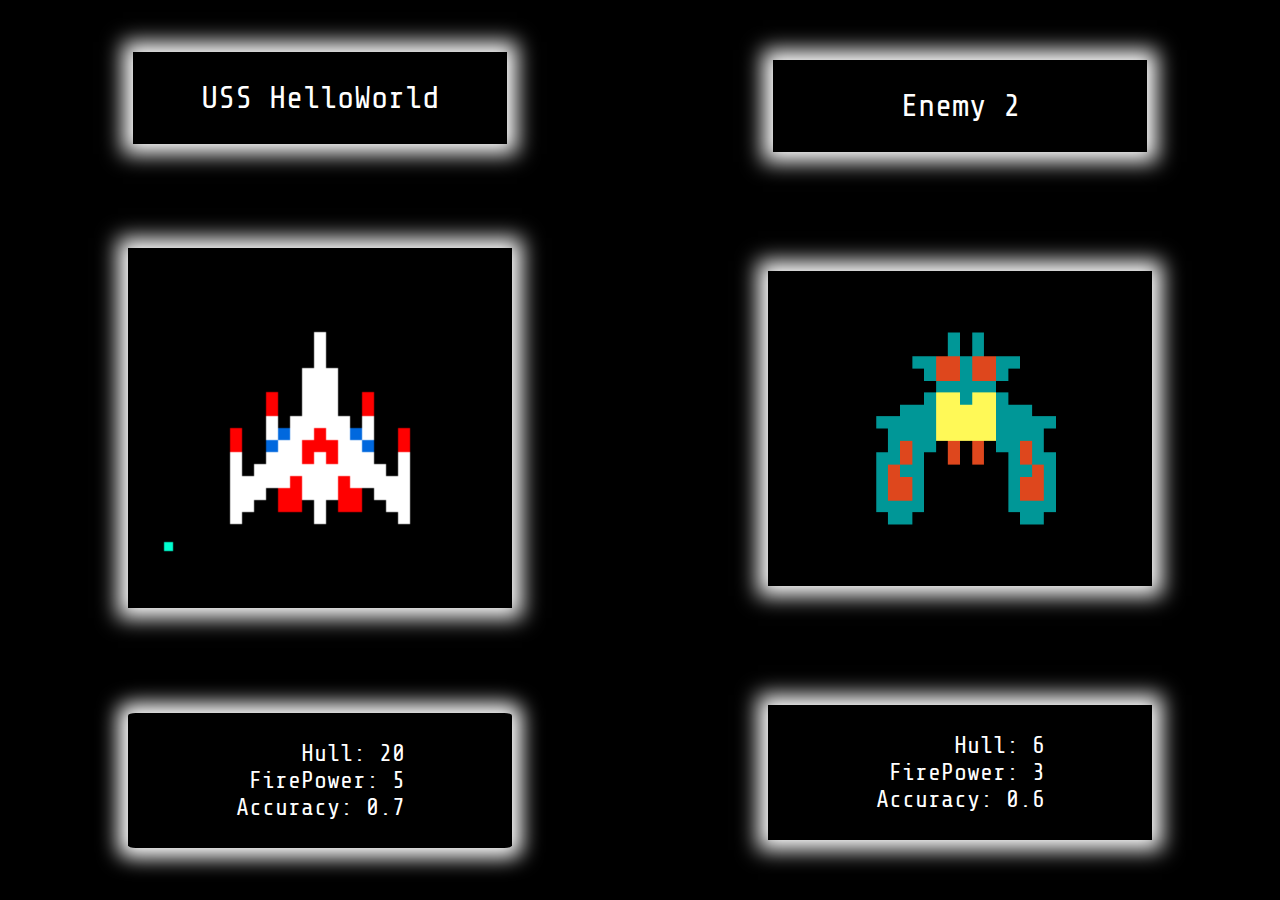
<file: PerScholas_Projects/Space_Battle_starter_code-main/index.html>
<!DOCTYPE html>
<html lang="en">
<head>
    <meta charset="UTF-8">
    <meta http-equiv="X-UA-Compatible" content="IE=edge">
    <meta name="viewport" content="width=device-width, initial-scale=1.0">
    <title>Document</title>
    <link rel="stylesheet" href="style.css">
    <link rel="preconnect" href="https://fonts.googleapis.com">
<link rel="preconnect" href="https://fonts.gstatic.com" crossorigin>
<link href="https://fonts.googleapis.com/css2?family=Share+Tech+Mono&display=swap" rel="stylesheet">
</head>
<body>
    <div class="bodyContainer">

        <div class="mainCharacterView left" >
            <div class="nameBox">-USS HelloWorld</div>
            <div class="playerImage"></div>
            <div class="playerStats">
                <ul style="list-style-type:none">
                    <li id="pHull"> -Hull: 15</li>
                    <li id="pFP">-FirePower: 5</li>
                    <li id="pAcc">-Accuracy: .7</li>

            </div>
        </div>


        <div class="mainCharacterView right">
            <div class="nameBox">-Enemy</div>
            <div class="enemyImage"></div>
            <div class="enemyStats">
                <ul style="list-style-type:none">
                    <li id="eHull"> -Hull: 6</li>
                    <li id="eFP">-FirePower: 3</li>
                    <li id="eAcc">-Accuracy: .6</li>
                </ul>
            </div>
        </div>
    </div>

    <script src="app.js"></script>
</body>
</html>
</file>
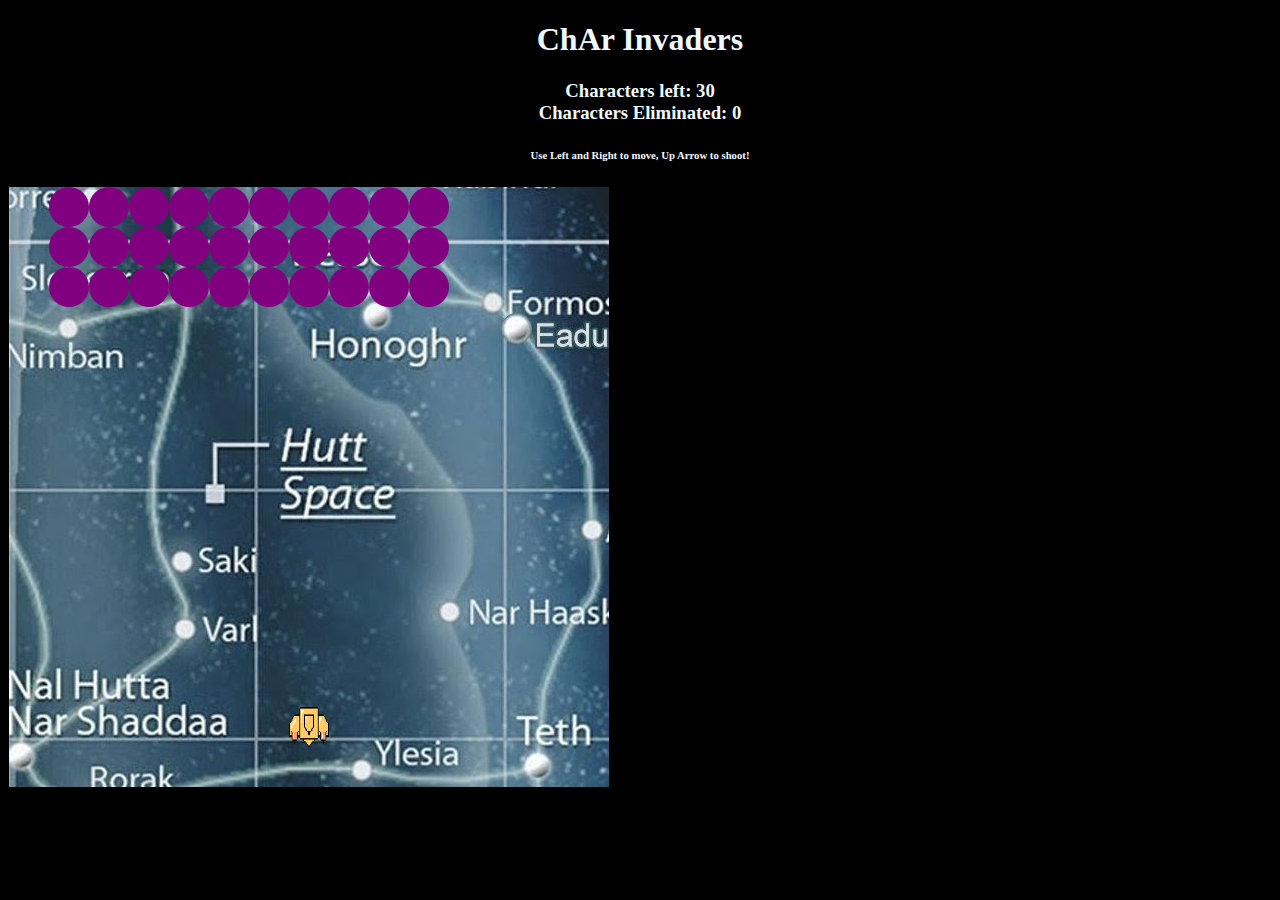
<file: PerScholas_Projects/Typing_Space_Invaders/index.html>
<!doctype html>

<html lang="en">
<head>
<meta charset="utf-8">

<title>Char Invaders</title>
<link rel="stylesheet" href="style.css">

</head>
<body class="body">
<h1 class="title">ChAr Invaders</h3>
<h3 class="results">Characters left: 30 <br>Characters Eliminated: 0</h1>
<h6 class="instructions">Use Left and Right to move, Up Arrow to shoot!</h6>
<div class="grid"></div>
<script src="app.js"></script>
</body>
</html>
</file>
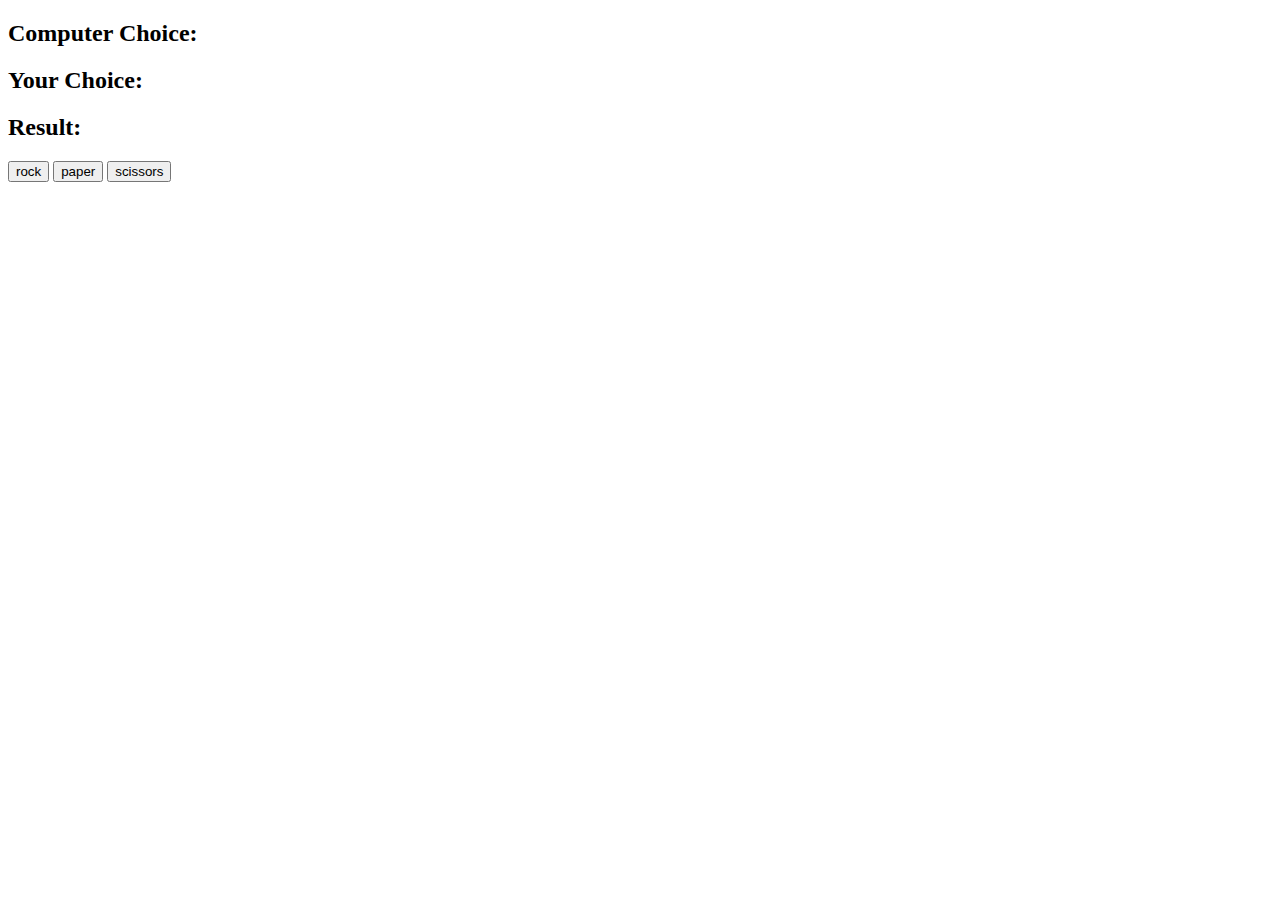
<file: selfPracticeCode/freeCodeCamp_org/Learn JavaScript by Building 7 Games/1 ROCK-PAPER-SCISSORS/index.html>
<!DOCTYPE html>
<html lang="en" dir="ltr">
    <head>
        <meta charset="utf-8">
        <title>ROCK PAPER SCISSORS Tutorial</title>
    </head>
    <body>

        <h2>Computer Choice: <span id="computer-choice"></span></h2>
        <h2>Your Choice: <span id="user-choice"></span></h2>
        <h2>Result: <span id="result"></span></h2>

        <button id="rock">rock</button>
        <button id="paper">paper</button>
        <button id="scissors">scissors</button>


        <script src="app.js" charset="utf-8"></script>
    </body>
</html>
</file>
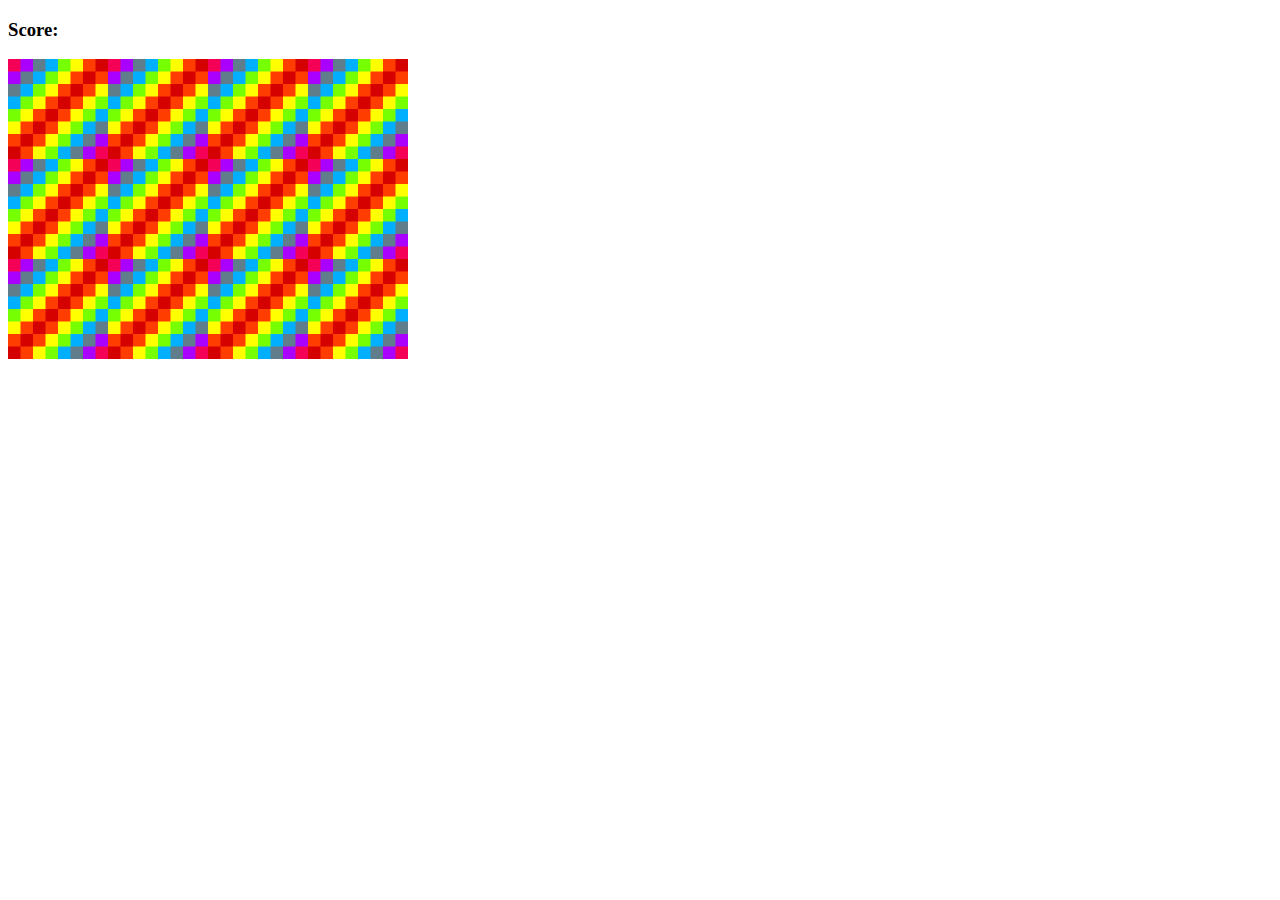
<file: selfPracticeCode/freeCodeCamp_org/Learn JavaScript by Building 7 Games/2 MEMORY-GAME/index.html>
<!DOCTYPE html>
<html lang="en">
<head>
    <meta charset="utf-8">
    <title>MEMORY GAME</title> 
    <LINK rel="stylesheet" type="text/css" href="styles.css"></link>
</head>
<body>
    
    <h3>Score: <span id='result'></span></h3>

    <div id="grid"></div>

    <script src="app.js"></script>
</body>
</html>
</file>
<file: PerScholas_Projects/Space_Battle_starter_code-main/style.css>
.bodyContainer{
    display: flex;
   
    justify-content: space-between;
    height: 100vh;
    width: 100vw;
    margin: 0 auto;
    font-family: 'Share Tech Mono', monospace;
    background-size: 100%;
    background-color: black;
    color: white;
}
*{
    margin: 0;
    padding: 0;
}

.mainCharacterView{

width: 50%;
display: flex;
flex-direction: column;
justify-content: space-around;
align-items: center;
}
/* .left{

}
.right{
    
} */

.nameBox{
    border: 1px solid black;
    width: 29vw;
    height: 10vh;
    text-align: center;
    display: flex;
    justify-content: center;
    align-items: center;
    font-size: 2em;
    box-shadow: 0px 0px 20px 10px white;

}
.playerImage{
    border: 1px solidblack;
    width: 30vw;
    height: 40vh;
    background-image: url("images/space_hero.gif");
    background-size: cover ;
    background-position: center;
    background-repeat: no-repeat;
    box-shadow: 0px 0px 20px 10px white;
    

    
}
.playerStats{
    display: flex;
    justify-content: center;
    align-items: center;
    border: 1px solidblack;
    width: 30vw;
    height: 15vh;
    text-align: right;
    font-size: 1.5em;
    box-shadow: 0px 0px 20px 10px white;
    border-radius: 2%;


}
.enemyImage{
    border: 1px solidblack;
    width: 30vw;
    height: 35vh;
    background-image: url("images/enemy.gif");
    background-size: cover ;
    background-position: center;
    background-repeat: no-repeat;
    box-shadow: 0px 0px 20px 10px white;
    

    
}
.enemyStats{
    display: flex;
    justify-content: center;
    align-items: center;
    border: 1px solidblack;
    width: 30vw;
    height: 15vh;
    text-align: right;
    font-family: 'Share Tech Mono', monospace;
    font-size: 1.5em;
    box-shadow: 0px 0px 20px 10px white;

}
</file>
<file: PerScholas_Projects/Typing_Space_Invaders/style.css>
.body{
    background-color: black;
    color: aliceblue;
    text-align: center;
}
.grid {
	width: 600px;
	height: 600px;
	border: solid black 1px;
    background-image: url('images/starmap.jpg');
	display: flex;
	flex-wrap: wrap;
}

.grid div {
	width: 40px;
	height: 40px;
}

.invader {
	background-color: purple;
	border-radius: 20px;
}

.ship {
    background-image: url(images/spaceship.png);
    background-size: 40px 40px;
}

.laser {
	background-image: url(images/missile.png);
    background-size: 40px 40px;
}

.boom {
	background-image: url(images/Explosion.gif);
    background-size: 40px 40px;
}
</file>
<file: selfPracticeCode/freeCodeCamp_org/Learn JavaScript by Building 7 Games/2 MEMORY-GAME/styles.css>
#grid {
    width: 400px;
    height: 300px;
    display: flex;
    flex-wrap: wrap;
}
</file>
